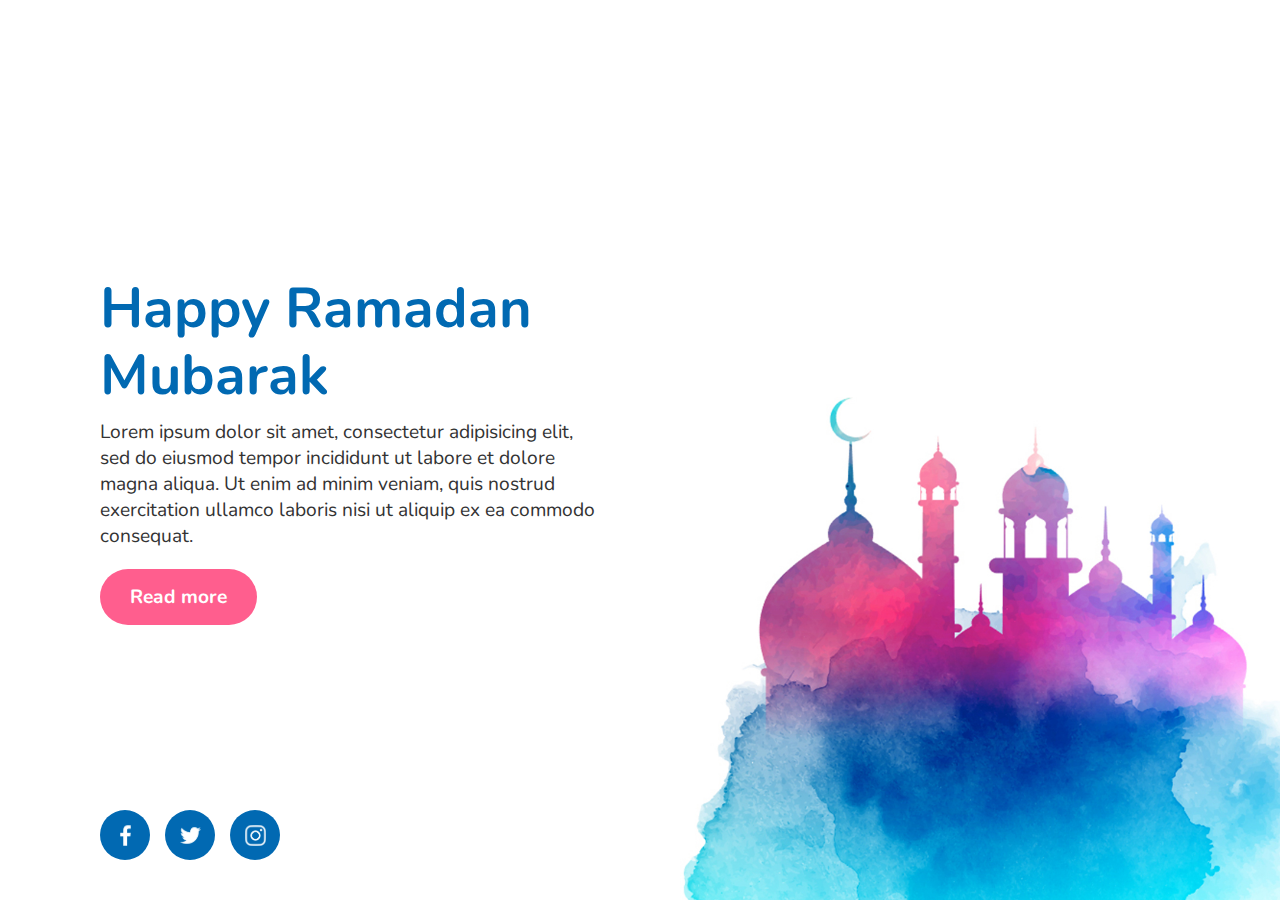
<file: index.html>
<html>
<head>
	<title>Ramda Mubarak</title>
   <meta name="viewport" content="width=device-width, initial-scale=1.0">
   <link rel="stylesheet" type="text/css" href="index.css">
</head>
<body>

 <!-- <nav>
 	<input type="checkbox" id="check">
 	<label for="check" class="checkbtn">
 		<i class="fa fa-bars"></i>
 	</label>
 	<label class="logo">DesignX</label>
 	<ul>
 	   <li><a  class="Active" href="#">Home</a></li>
       <li><a href="#">About</a></li>
       <li><a href="#">Services</a></li>
       <li><a href="#">Contact</a></li>
 	</ul>
 </nav> -->

<section>
	<img src="images/mosque.jpg" class="mosque">
	<header>
		<a href="#" class="logo">Ramadan</a>
		<div class="toggle"></div>
		<ul class="navigation">
			<li><a href="#" class="Active">Home</a></li>
			<li><a href="#" >About</a></li>
			<li><a href="#">Calender</a></li>
			<li><a href="#">Blog</a></li>
			<li><a href="#">Contact</a></li>
		</ul>
	</header>

	<div class="content">
  <div class="text-box">
	<h2>Happy Ramadan Mubarak</h2>
	<p>Lorem ipsum dolor sit amet, consectetur adipisicing elit, sed do eiusmod
	tempor incididunt ut labore et dolore magna aliqua. Ut enim ad minim veniam,
	quis nostrud exercitation ullamco laboris nisi ut aliquip ex ea commodo
	consequat.</p>
	<a href="#">Read more</a>
  </div>
</div>

<ul class="sci">
	<li><a href="#"><img src="images/facebook.png"></a></li>
	<li><a href="#"><img src="images/twitter.png"></a></li>
	<li><a href="#"><img src="images/instagram.png"></a></li>
</ul>
</section>

<script>
	const menuToggle = document.querySelector('.toggle');
	const navigation = document.querySelector('.navigation');
	menuToggle.onclick =function(){
		menuToggle.classList.toggle('active')
		navigation.classList.toggle('active')
	}
</script>
</body>
</html>
</file>
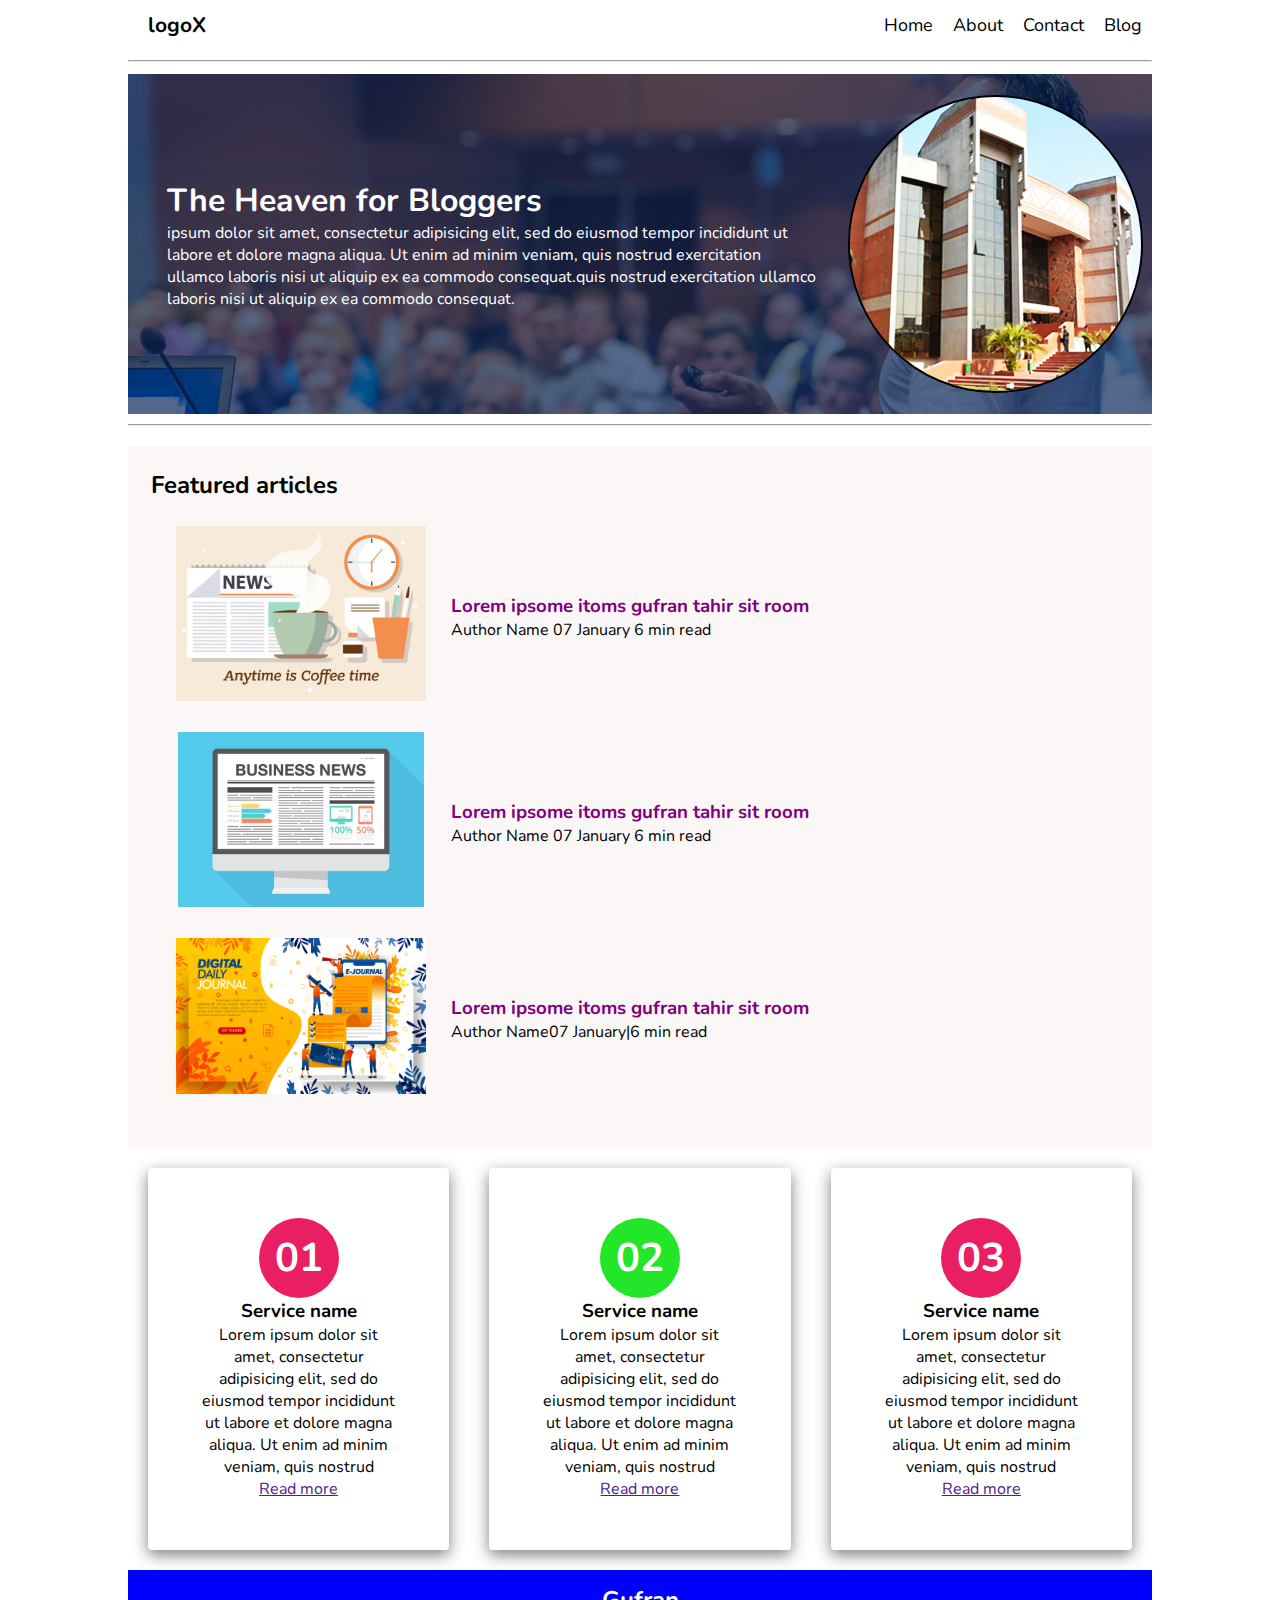
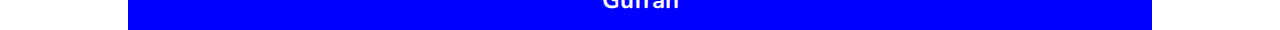
<file: about.html>
<!DOCTYPE html>
<html>
<head>
	<title>Home page</title>
	<link rel="stylesheet" type="text/css" href="about.css">
</head>
<body>
	<nav class="navigation">
		<div class="left">
			<h3>logoX</h3>
		</div>
		<div class="right">
			<ul>
			<li><a href="about.html" class="Active" target="_blank">Home</a></li>
			<li><a href="#" >About</a></li>
			<li><a href="contact.html" target="_blank">Contact</a></li>
			<li><a href="#">Blog</a></li>
			</ul>
		</div>		
	</nav>
	<div class="hrline"><hr></div>
	<div class="content">
		<div class="left-content">
			<h1>The Heaven for Bloggers</h1>
			<p>ipsum dolor sit amet, consectetur adipisicing elit, sed do eiusmod
			tempor incididunt ut labore et dolore magna aliqua. Ut enim ad minim veniam,
			quis nostrud exercitation ullamco laboris nisi ut aliquip ex ea commodo
			consequat.quis nostrud exercitation ullamco laboris nisi ut aliquip ex ea commodo
			consequat. </p>
		</div>
		<div class="right-img">
			<img src="images/img-1.png">
		</div>
	</div>
	<div class="hrline"><hr></div>
	<div class="home-articles">
		<h2>Featured articles</h2>
		<div class="home-article">
		<div class="home-article-img">
			<img src="images/article-1.jpg">
		</div>
			<div class="home-article-content">
				<a href="blogpost.html"><h3>Lorem ipsome itoms gufran tahir sit room</h3></a>
				<span>Author Name</span>
				<span>07 January 6 min read</span>
				<span></span>
			</div>
		</div>
		<div class="home-article">
		<div class="home-article-img">
			<img src="images/article-2.jpg">
		</div>
			<div class="home-article-content">
				<a href="blogpost.html"><h3>Lorem ipsome itoms gufran tahir sit room</h3></a>
				<span>Author Name</span>
				<span>07 January 6 min read</span>
				<span></span>
			</div>
		</div>
		<div class="home-article">
		<div class="home-article-img">
			<img src="images/article-3.jpg">
		</div>
			<div class="home-article-content">
		<a href="blogpost.html"><h3>Lorem ipsome itoms gufran tahir sit room</h3></a>
				<span>Author Name</span><span>07 January|6 min read</span>
			</div>
		</div>
	</div>

	<div class="card-boxes">
 	<div class="card-wrapper">
 		<div class="card-icon">01</div>
 		<div class="card-content">
 			<h3>Service name</h3>
 			<p>Lorem ipsum dolor sit amet, consectetur adipisicing elit, sed do eiusmod
 			tempor incididunt ut labore et dolore magna aliqua. Ut enim ad minim veniam,
 			quis nostrud</p>
 			<a href="">Read more</a>
 		</div>
 	</div>
 	<div class="card-wrapper">
 		<div class="card-icon">02</div>
 		<div class="card-content">
 			<h3>Service name</h3>
 			<p>Lorem ipsum dolor sit amet, consectetur adipisicing elit, sed do eiusmod
 			tempor incididunt ut labore et dolore magna aliqua. Ut enim ad minim veniam,
 			quis nostrud</p>
 			<a href="">Read more</a>
 		</div>
 	</div>
 	<div class="card-wrapper">
 		<div class="card-icon">03</div>
 		<div class="card-content">
 			<h3>Service name</h3>
 			<p>Lorem ipsum dolor sit amet, consectetur adipisicing elit, sed do eiusmod
 			tempor incididunt ut labore et dolore magna aliqua. Ut enim ad minim veniam,
 			quis nostrud</p>
 			<a href="">Read more</a>
 		</div>
 	</div>
 </div>
<footer class="footer">
	<h2>Gufran</h2>
</footer>
</body>
</html>
</file>
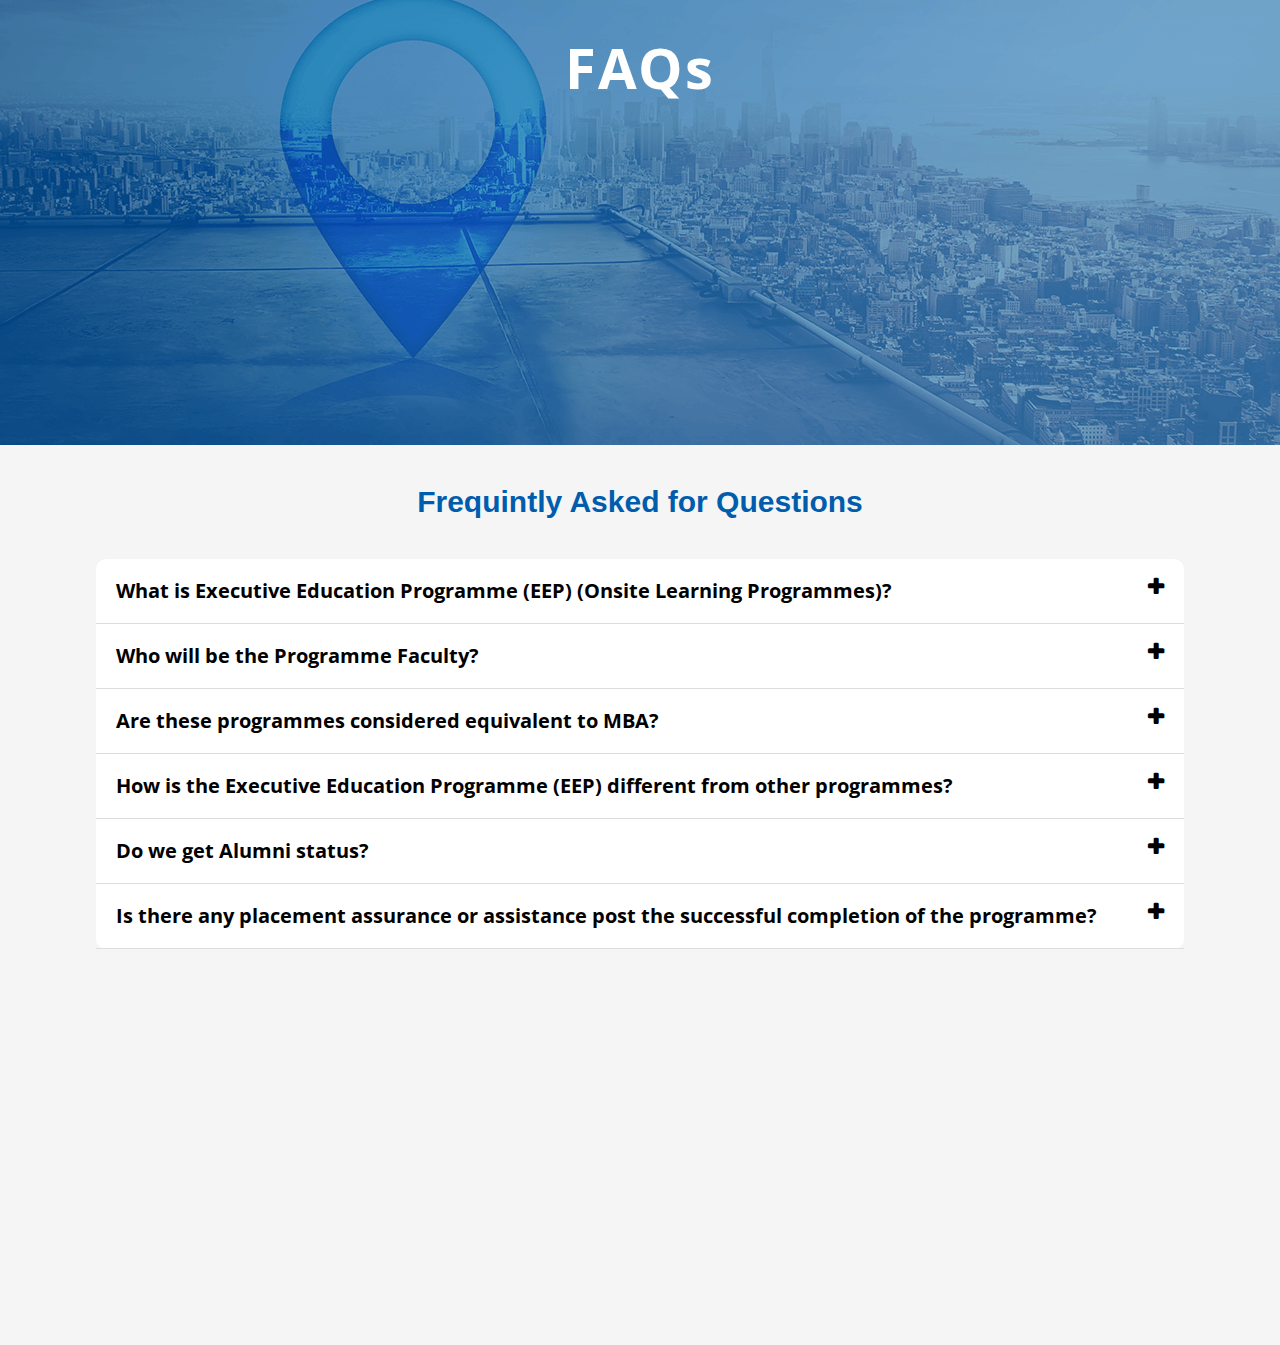
<file: contact.html>
<!DOCTYPE html>
<html>
<head>
	<title>about page</title>
<!-- 	<link rel="stylesheet" type="text/css" href="about.css"> -->
	<link rel="stylesheet" type="text/css" href="contact.css">
	<script src="contact.js"></script>
	<link href="https://stackpath.bootstrapcdn.com/font-awesome/4.7.0/css/font-awesome.min.css" rel="stylesheet" integrity="sha384-wvfXpqpZZVQGK6TAh5PVlGOfQNHSoD2xbE+QkPxCAFlNEevoEH3Sl0sibVcOQVnN" crossorigin="anonymous">
</head>
<body>
	<section class="bg-inner">
		<div class="main-heading">
		<h1>FAQs</h1>
	   </div>
	</section>

	<article class="bg-color">
	   <h1>Frequintly Asked for Questions</h1>
	  
	   	<div class="tabs">
	   		
	   
	   	<div class="accordion-self">
   	<div class="accordion-tab1">
   		<input type="checkbox" id="toggle5" class="accordion-toggler" name="toggle">
   		<label for="toggle5">What is Executive Education Programme (EEP) (Onsite Learning Programmes)?</label>
   		<div class="accordion-content1">
				<p>The EE Programmes create opportunities for working professionals to expose themselves to different facets of General Management or specific functional areas. These programmes give professionals the opportunity for in-depth learning of management concepts and practices through programmes spread over six to twelve calendar months. These Certificate Programmes are offered through a mix of online and campus based sessions. Executives can attend live classes over the Hughes platform without leaving their cities and, at the same time, reap the benefits of networking with a larger peer group. The sessions are held in the evenings or over the weekends to ensure minimum overlap with work-time.</p>

				
			</div>

   	</div>
   	<div class="accordion-tab1">
   		<input type="checkbox" id="toggle6" class="accordion-toggler" name="toggle">
   		<label for="toggle6">Who will be the Programme Faculty?</label>
   		<div class="accordion-content1">
				<p>All the classes are conducted by our premium Institute faculty. Along with that, industry experts are also invited for sharing their valuable experiences. The pedagogy is highly interactive and incorporates expansive teaching methods and approaches. Lectures are enriched with real life case studies, corporate examples and general discussions, depending on the course.</p>
			</div>
   	</div>
   	<div class="accordion-tab1">
   		<input type="checkbox" id="toggle7" class="accordion-toggler" name="toggle">
   		<label for="toggle7">Are these programmes considered equivalent to MBA?</label>
   		<div class="accordion-content1">
				<p>IIM and IIT are premier autonomous institutions of excellence established by the Government of India. In India, MBA is usually granted by Universities which administer a course curriculum through Affiliated Colleges, Institutions or otherwise issue a Certificate after passing the stipulated examination as per the curriculum.</p>
			</div>
   	</div>
   	<div class="accordion-tab1">
   		<input type="checkbox" id="toggle8" class="accordion-toggler" name="toggle">
   		<label for="toggle8">How is the Executive Education Programme (EEP) different from other programmes?</label>
   		<div class="accordion-content1">
				<p>Although both programmes are offered by the same Management Schools but the course structure of EEP is customised to the needs of the working executives. The EEP is designed specifically for professionals. EEP classes could be attended through the interactive technology enabled classroom sessions near your location, at different cities across India.</p>
			</div>
   	</div>
   	<div class="accordion-tab1">
   		<input type="checkbox" id="toggle9" class="accordion-toggler" name="toggle">
   		<label for="toggle9">Do we get Alumni status?</label>
   		<div class="accordion-content1">
				<p>Yes, you will get an Alumni status of the Management School, post successful completion of the programme.</p>
			</div>
   	</div>
   	<div class="accordion-tab1">
   		<input type="checkbox" id="toggle10" class="accordion-toggler" name="toggle">
   		<label for="toggle10">Is there any placement assurance or assistance post the successful completion of the programme?</label>
   		<div class="accordion-content1">
				<p>EEPs cater to working professionals therefore, no placement assistance is provided to the participants.</p>
			</div>
   	</div>
   </div>
    	</div>	  
	</article>
	 

</body>
</file>
<file: index.css>
@import url('https://fonts.googleapis.com/css2?family=Nunito:wght@200;300;400;600;700&display=swap');

*{

	margin: 0;
	padding: 0;
	box-sizing: border-box;
	font-family: 'Nunito',sans-serif;
}

section{

	position: relative;
	width: 100%;
	min-height: 100vh;
	padding: 100px;
	display: flex;
	justify-content: flex-start;
	align-items: center;
}
header{

	position: fixed;
	top: 0;
	left: 0;
	width: 100%;
	padding: 40px 100px;
	display: flex;
	justify-content: space-between;
	align-items: center;
	z-index: 1000;

}

header .logo{

	position: relative;
	color: #ff5e8e;
	display: inline-block;
	font-size: 2.5em;
  text-decoration: none;
  font-weight: 800;
  animation: slide_left 0.5s linear forwards;
  animation-delay: 0.2s;
  opacity: 0;

}
@keyframes slide_left{

	0%{
		transform: translateX(-100px);
		opacity: 0;
	}
	100%{

		transform: translateX(0px);
		opacity: 1;
	}
}


header ul{

	position: relative;
	display: flex;
}
header ul li{

	list-style-type: none;
}
header ul li a{

	display: inline-block;
	color: #0169b2;
	font-weight: 600;
	padding: 8px 18px;
	text-decoration: none;
	user-select: none;
	 animation: slide_top 0.5s linear forwards;
  animation-delay: 0.2s;
  opacity: 0;
}
@keyframes slide_top{

	0%{
		transform: translateY(100px);
		opacity: 0;
	}
	100%{

		transform: translateY(0px);
		opacity: 1;
	}
}
header ul li a.active,header ul li a:hover{

	background: #0169b2;
	color: #fff;
	border-radius: 30px;
}
.content{

	position: relative;

}
.content .text-box{

	position: relative;
	max-width: 500px;

}
.content .text-box h2{

	color: #0169b2;
	font-size: 3.5em;
	margin-bottom: 10px;
	line-height: 1.2em;
	font-weight: 700;

}
.content .text-box p{

	font-size: 1.2em;
	color: #333;

}
.content .text-box a{

	display: inline-block;
	margin-top: 20px;
	padding: 15px 30px;
	background: #ff5e8e;
	font-size: 1.2em;
	text-decoration: none;
	border-radius: 40px;
	font-weight: 700;
	color: #fff;
}

.sci{

	position: absolute;
	bottom: 40px;
	display: flex;
	justify-content: center;
	align-items: center;
}
.sci li{

	list-style-type: none;
}
.sci li a{

	position: relative;
	display: inline-block;
	margin-right: 15px;
	width: 50px;
	height: 50px;
	background: #0169b2;
	display: flex;
	justify-content: center;
	align-items: center;
	border-radius: 50%;
	transition: .2s ease-in-out;
}
.sci li a img{

	filter: invert(1);
	transform: scale(0.5);
}
.sci li a:hover{

	background: #ff5e8e;
	transform: translateY(-10px);
}
.mosque{

	position: absolute;
	bottom: 0;
	right: 0;
	max-width: 600px;
}

@media (max-width: 991px){

	section{

		padding: 150px 20px;
	}
	header{

		padding: 20px;
	}
	.navigation{
		display: none;
	}
	.navigation.active{
		position: fixed;
		top: 0;
		left: 0;
		width: 100%;
		height: 100%;
		background: #fff;
		display: flex;
		justify-content: center;
		align-items: center;
		flex-direction: column;
	}
	header ul li{
		margin: 10px 0;
	}
	header ul li a{

		margin-left: 0;
		font-style: 1.2em;
	}
	.toggle{

		position: fixed;
		top: 20px;
		right: 20px;
		width: 40px;
		height: 40px;
		float: right;
		background:url(images/menu.png),#0169b2;
		background-size: 30px;
		background-repeat: no-repeat;
		background-position: center;
		cursor: pointer;
		z-index: 100;
		border-radius: 2px;
	}
	.toggle.active{
		background:url(images/close.png),#0169b2;
		background-size: 25px;
		background-repeat: no-repeat;
		background-position: center;
	}
	.mosque{

		max-width: 400px;
	}
	.content .text-box h2{

		font-size: 2.5em;
	}
	.content .text-box p{

		font-size: 1.2em;
	}
}
@media (max-width: 991px){

	.mosque{
opacity: 0.4;

	}
>>>>>>> feature1
}
/*.heading{

	text-align: center;
	font-size: 28px;
	position: relative;
	
}
.heading h1:before{

	content: "";
	position: absolute;
	left: 45%;
	bottom: 0px;	
	width: 100px;
	height: 2px;
	background: #000;
	align-items: center;
}
nav{

	background: #0082e6;
	height: 80px;
	width: 100%;

}
label.logo{

	color: #fff;
	font-size: 35px;
	line-height: 80px;
	padding: 0 100px;
	font-weight: bold;
}
nav ul{

	float: right;
	margin-right: 20px;
	list-style-type: none;
}
nav ul li{

	display: inline-block;
	line-height: 80px;
	margin: 0 5px;
	
}
nav ul li a{

   color: #fff;

	text-transform: uppercase;
	font-size: 17px;
	padding: 7px 13px;border-radius: 3px;
}
nav ul li a:link{

	text-decoration: none;
}

nav ul li a.active ,nav ul li a:hover{
	background: #000;
	transition: .5s;
	color: #fff;

}

.checkbtn{

	font-size: 30px;
	color: #fff;
	float: right;
	line-height: 80px;
	margin-top: 20px;
	margin-right: 40px;
	cursor: pointer;
	display: none;
}
#check{
	display: none;
}
@media (max-width: 952px){
	label.logo{
		font-size: 30px;
		padding-left: 50px;
	}
	nav ul li a{

		font-size: 16px;
	}
}
@media (max-width: 858px){
	.checkbtn{
		display: block;
	}
	ul{

		position: fixed;
		width: 100%;
		height: 100vh;
		background: #2c3e50;
		top: 80px;
		left: -100%;
		text-align: center;
		transition: all .5s;
	}
	nav ul li{

		display: block;
	}
	nav ul li a{

		font-size: 20px;
	}
	a:hover,a.active{

		background: none;
		color: #0082e6;
	}
	#check:checked ~ ul{
		left: 0;
	}
<<<<<<< HEAD
>>>>>>> feature1
}
=======
}*/
>>>>>>> feature1
</file>
<file: about.css>
@import url('https://fonts.googleapis.com/css2?family=Nunito:wght@200;300;400;600;700&display=swap');

*{

	margin: 0;
	padding: 0;
	box-sizing: border-box;
	font-family: 'Nunito',sans-serif;
}
.navigation{

	max-width: 80vw;
	/*background: red;*/
	height: 50px;
margin: auto;
display: flex;
justify-content: space-between;
align-items: center;

}
.right ul{

	display: flex;

}
.right ul li{

	list-style-type: none;
	margin: 10px;
}
.right ul li a{

	text-decoration: none;
	color: #000;
	font-size: 18px;
}
.left{

	padding: 20px;
	color: #000;
	font-size: 18px;
}
.content
{

	max-width: 80vw;
    /*background:rgb(208,208,243);*/
	height: 340px;
	margin: auto;
	display: flex;
	margin-top: 12px;
	justify-content: space-around;
	padding: 9px;
	background-image: url(images/backgr.jpeg);
	background-size: cover;
	background-repeat: no-repeat;
	background-position: center;
}
.left-content{
		display: flex;
		flex-direction: column;
		justify-content: center;
		padding: 50px 30px;
		color: #fff;
		
}
.right-img {

	display: flex;
	align-items: center;
    justify-content: center;
    
}
.right-img img{

	border: 2px solid black;
	border-radius: 50%;
}
.hrline{

	width: 80vw;
	margin: auto;
	margin-top: 10px;

}
.home-articles{

 /*height: 455px;*/
 background-color: rgba(248,239,239,0.5);
 max-width: 80vw;
 margin: auto;
 margin-top: 20px;
 padding: 23px;


}
.home-article-img img{

width: 250px;
	
}
.home-article {

	display: flex;
	margin:25px;
}
.home-article-content{

	align-self: center;
	padding: 0px 25px;
}
.home-article-content a{

	text-decoration: none;
	color: purple;
}

.card-boxes{

	display: flex;
	justify-content: space-around;
	align-items: center;
}
.card-boxes{

	max-width: 80vw;
	margin: auto;
}
.card-boxes .card-wrapper{
 position: relative;
 width: 350px;
 padding: 50px;
 background: #fff;
 box-shadow: 0 5px 15px rgba(0,0,0,.5);
 border-radius: 4px;
 margin: 20px;
 overflow: hidden;
text-align: center;
 box-sizing: border-box;

}
.card-boxes .card-wrapper .card-icon{
	position: relative;
	width: 80px;
	height: 80px;
	color: #fff;
	background: #000;
	display: flex;
	justify-content: center;
	text-align: center;
	margin: 0 auto;
	border-radius: 50%;
	align-items: center;
	font-size: 40px;
	font-weight: 700;
	transition: .2s;
}
.card-boxes .card-wrapper:nth-child(1) .card-icon{

	box-shadow: 0 0 0 0 #e91e63;
	background:#e91e63; 
}
.card-boxes .card-wrapper:nth-child(1):hover .card-icon{

	box-shadow: 0 0 0 400px #e91e63;


}

.card-boxes .card-wrapper:nth-child(2) .card-icon{

	box-shadow: 0 0 0 0 #23e629;
	background:#23e629; 
}
.card-boxes .card-wrapper:nth-child(2):hover .card-icon{

	box-shadow: 0 0 0 400px #23e629;
	
}
.card-boxes .card-wrapper:nth-child(3) .card-icon{

	box-shadow: 0 0 0 0 #e91e63;
	background:#e91e63; 
}
.card-boxes .card-wrapper:nth-child(3):hover .card-icon{

	box-shadow: 0 0 0 400px #e91e63;
	
}
.card-boxes .card-wrapper .card-content{
	position: relative;
	z-index: 1;
	transition: 0.5s;

}
.card-boxes .card-wrapper:hover .card-content{

	color: #fff;
}
.footer{

	max-width: 80vw;
	background-color: red;
	background: blue;
	margin: auto;
	height: 60px;
	display: flex;
	align-items: center;
	justify-content: center;
	color: #fff;
}
</file>
<file: contact.css>
@import url('https://fonts.googleapis.com/css2?family=Open+Sans:wght@300;400;600;700&display=swap');@import url('https://fonts.googleapis.com/css2?family=Roboto:ital,wght@0,300;0,400;0,500;0,700;1,400&display=swap');
*{

	margin: 0;
	padding: 0;
	box-sizing: 0;
font-family: 'Open Sans', sans-serif;

}
section.bg-inner{

	background-image: url(images/bg-center-img.png);
	position: relative;
	max-width: 100%;
	background-repeat: no-repeat;
	background-position: center;
	height: 445px;
}
section.bg-inner .main-heading{

  display: flex;
  justify-content: center;
  align-items: center;
  position: absolute;
  top:15%;
  left: 50%;
  transform: translate(-50%, -50%);

}
section.bg-inner .main-heading h1{

	font-size: 3.5rem;
	color: #fff;
	letter-spacing: .1rem;
	transition: all .5s;
}
@media (max-width: 910px)
{
section.bg-inner .main-heading h1{

	margin-left: -100px;
	text-align: center;
}
section.bg-inner{
    background-image: url(images/bg-center-img.png);
	position: relative;
	width: 100%;
	background-repeat: no-repeat;
	background-position: center;
	height: 350px;
}	
}
@media (max-width: 500px){

	section.bg-inner .main-heading h1{
      
       margin-left: 30px;
     
	}
}

/*article.bg-color{

	background: #f5f5f5;
	height: 100vh;
}*/
article{

	background:#f5f5f5;
   height: 100vh;
}
article.bg-color h1{

	text-align: center;
	padding: 40px 0;
	font-size: 30px;
	color: #333333;
	font-family: "Maax-Bold", Helvetica, sans-serif;
	font-weight: 700;
	color: #005dad;
  
}
@media screen and (max-width: 580px){
article.bg-color h1{

	font-size: 25px;
}
label{

	font-size: 15px
}

}

.tabs{

     max-width: 85vw;
	height: auto;
	margin:auto;
	background:#fff;
	border-radius: 10px 10px 10px 10px;
}

  .accordion-self .accordion-tab1 .accordion-toggler 
  {
    display: none;
     }

.accordion-tab1 label {
  color: #000;
  font-size: 20px;
  font-weight: bold;
  line-height: 24px;
  position: relative;
  display: block;
  padding: 12px 20px;
  cursor: pointer;
  border-bottom: 1px solid #ddd; 
padding: 20px;
 
}


  .accordion-tab1 label:after {
    content: "\f067";
    font-family: fontawesome;
    position: absolute;
    top: 14px;
 
    right: 20px;
    transform: rotate(180deg);
    transition: transform 0.1s; 
    color: #000;
    display: flex;
}

.accordion-tab1 > .accordion-toggler:checked ~ label:after {
  transform: rotate(0deg);
   content: "\f068";
    font-family: fontawesome; 

}
.accordion-tab1 > .accordion-toggler:checked ~ label{

	color: #005dad;
}

.accordion-tab1 > .accordion-content1 {
  max-height: 0;
  transition: all 0.4s;
  overflow: hidden; }
  .accordion-tab1 > .accordion-content1 p {
    padding: 40px 20px;
    line-height: 25px;
    font-size: 1.1rem; 
}

.accordion-tab1 > .accordion-toggler:checked ~ .accordion-content1 {
  max-height: 100vh; }
</file>
